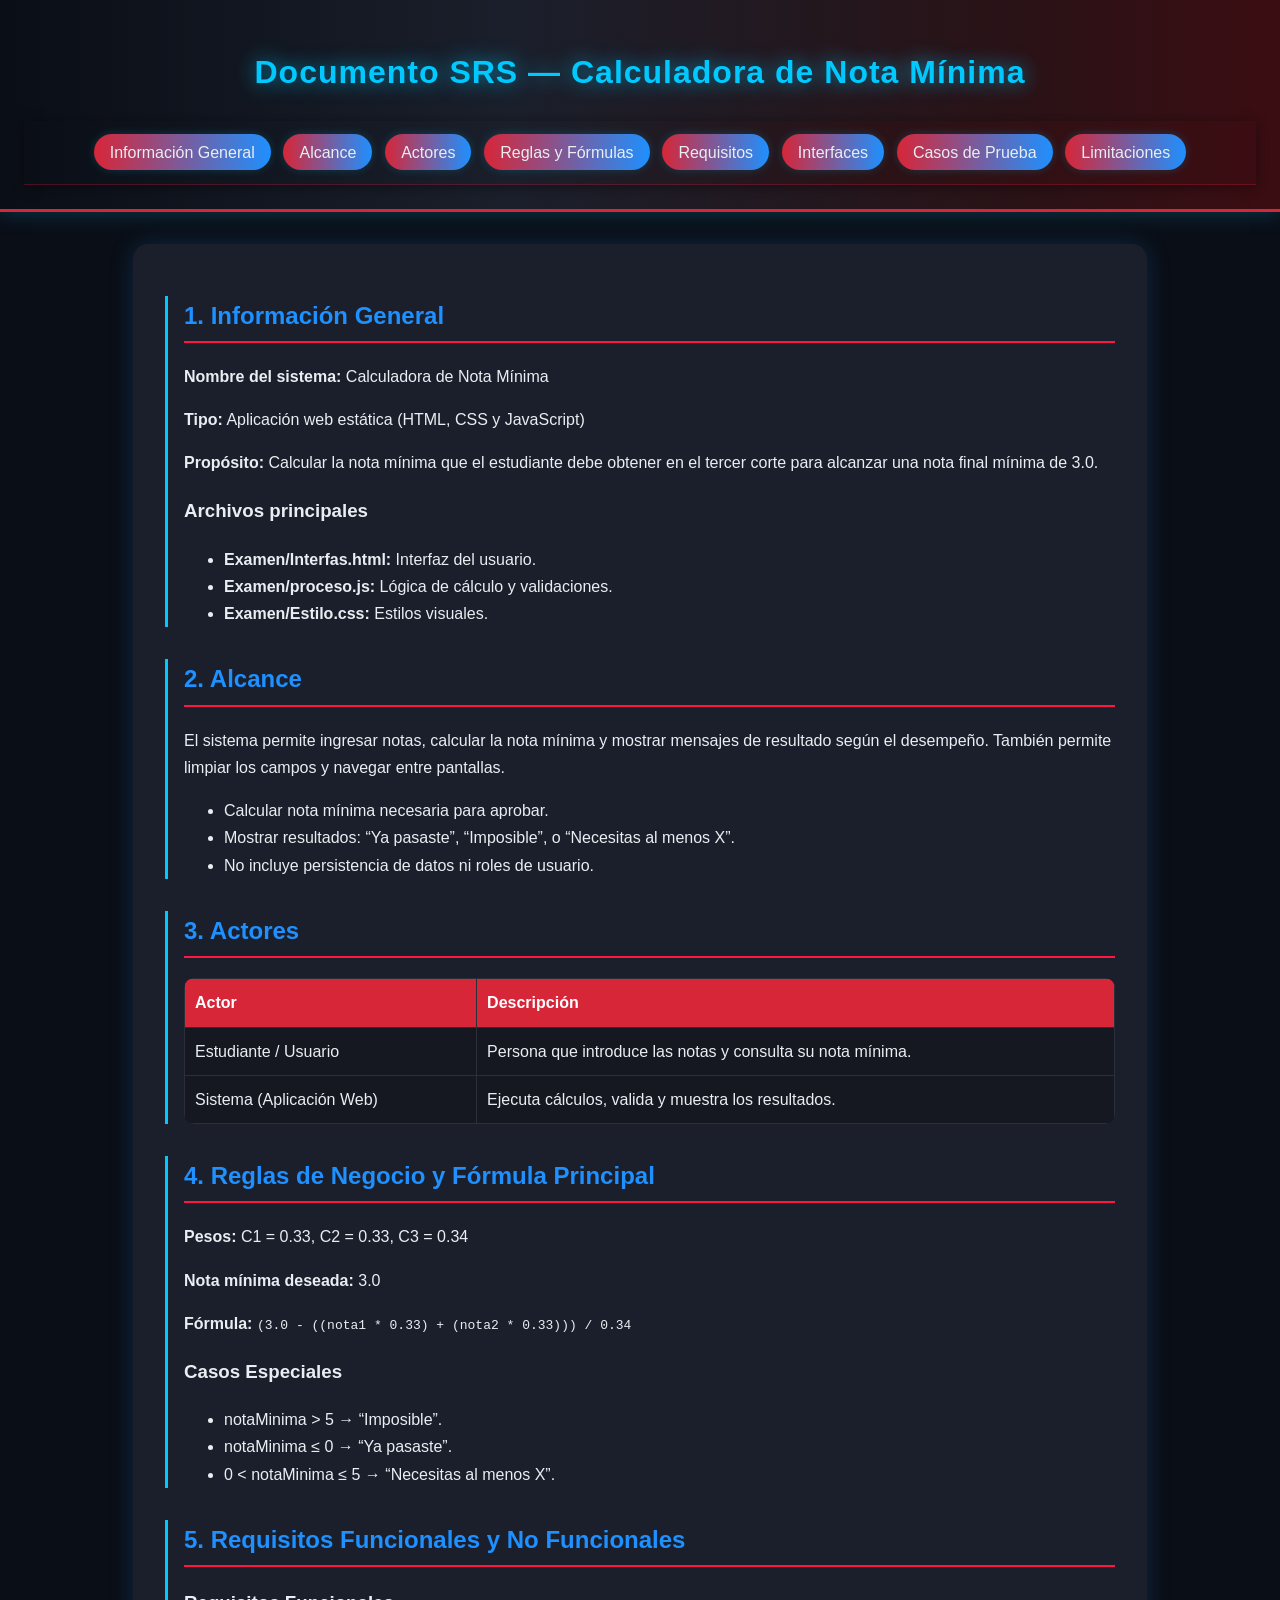
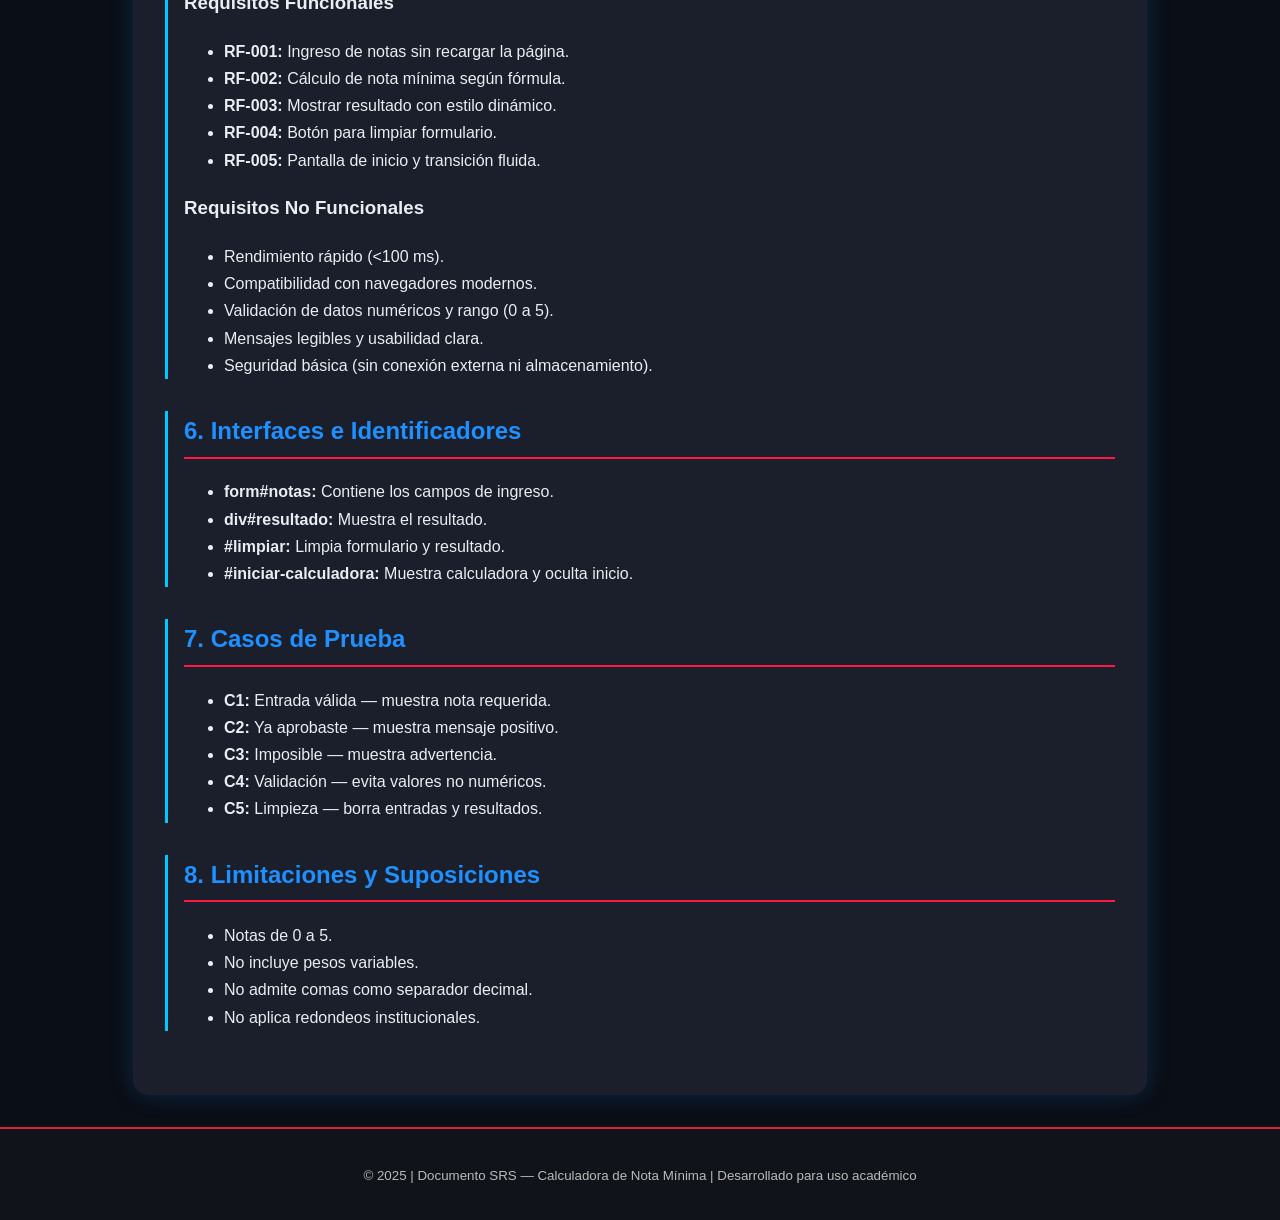
<file: index.html>
<!DOCTYPE html>
<html lang="es">
<head>
    <meta charset="UTF-8">
    <meta name="viewport" content="width=device-width, initial-scale=1.0">
    <title>SRS — Calculadora de Nota Mínima</title>
    <link rel="stylesheet" href="CSS/estilo.css"> <!-- Hoja de estilos -->
</head>
<body>
    <header>
        <h1>Documento SRS — Calculadora de Nota Mínima</h1>
      
      <!-- Menu de navegacion -->
        <nav>
            <ul class="nav-menu" id="nav-menu">
                <li><a href="#informacion">Información General</a></li>
                <li><a href="#alcance">Alcance</a></li>
                <li><a href="#actores">Actores</a></li>
                <li><a href="#reglas">Reglas y Fórmulas</a></li>
                <li><a href="#requisitos">Requisitos</a></li>
                <li><a href="#interfaces">Interfaces</a></li>
                <li><a href="#casos">Casos de Prueba</a></li>
                <li><a href="#limitaciones">Limitaciones</a></li>
            </ul>
        </nav>
    </header>

    <main>
      <!-- Informacion general -->
        <section id="informacion">
            <h2>1. Información General</h2>
            <p><strong>Nombre del sistema:</strong> Calculadora de Nota Mínima</p>
            <p><strong>Tipo:</strong> Aplicación web estática (HTML, CSS y JavaScript)</p>
            <p><strong>Propósito:</strong> Calcular la nota mínima que el estudiante debe obtener en el tercer corte para alcanzar una nota final mínima de 3.0.</p>

            <h3>Archivos principales</h3>
            <ul>
                <li><strong>Examen/Interfas.html:</strong> Interfaz del usuario.</li>
                <li><strong>Examen/proceso.js:</strong> Lógica de cálculo y validaciones.</li>
                <li><strong>Examen/Estilo.css:</strong> Estilos visuales.</li>
            </ul>
        </section>
     <!-- Alcance -->
        <section id="alcance">
            <h2>2. Alcance</h2>
            <p>El sistema permite ingresar notas, calcular la nota mínima y mostrar mensajes de resultado según el desempeño. También permite limpiar los campos y navegar entre pantallas.</p>
            <ul>
                <li>Calcular nota mínima necesaria para aprobar.</li>
                <li>Mostrar resultados: “Ya pasaste”, “Imposible”, o “Necesitas al menos X”.</li>
                <li>No incluye persistencia de datos ni roles de usuario.</li>
            </ul>
        </section>
      
      <!-- Actores (tabla) -->
        <section id="actores">
            <h2>3. Actores</h2>
            <table>
                <tr><th>Actor</th><th>Descripción</th></tr>
                <tr><td>Estudiante / Usuario</td><td>Persona que introduce las notas y consulta su nota mínima.</td></tr>
                <tr><td>Sistema (Aplicación Web)</td><td>Ejecuta cálculos, valida y muestra los resultados.</td></tr>
            </table>
        </section>
      
      <!-- Reglas de negocio y formula principal -->
        <section id="reglas">
            <h2>4. Reglas de Negocio y Fórmula Principal</h2>
            <p><strong>Pesos:</strong> C1 = 0.33, C2 = 0.33, C3 = 0.34</p>
            <p><strong>Nota mínima deseada:</strong> 3.0</p>
            <p><strong>Fórmula:</strong> 
            <code>(3.0 - ((nota1 * 0.33) + (nota2 * 0.33))) / 0.34</code></p>

            <h3>Casos Especiales</h3>
            <ul>
                <li>notaMinima > 5 → “Imposible”.</li>
                <li>notaMinima ≤ 0 → “Ya pasaste”.</li>
                <li>0 < notaMinima ≤ 5 → “Necesitas al menos X”.</li>
            </ul>
        </section>
          
          <!-- Requisitos funcionales -->
        <section id="requisitos">
            <h2>5. Requisitos Funcionales y No Funcionales</h2>
            <h3>Requisitos Funcionales</h3>
            <ul>
                <li><strong>RF-001:</strong> Ingreso de notas sin recargar la página.</li>
                <li><strong>RF-002:</strong> Cálculo de nota mínima según fórmula.</li>
                <li><strong>RF-003:</strong> Mostrar resultado con estilo dinámico.</li>
                <li><strong>RF-004:</strong> Botón para limpiar formulario.</li>
                <li><strong>RF-005:</strong> Pantalla de inicio y transición fluida.</li>
            </ul>
          
          <!-- Requisitos no funcionales -->
            <h3>Requisitos No Funcionales</h3>
            <ul>
                <li>Rendimiento rápido (&lt;100 ms).</li>
                <li>Compatibilidad con navegadores modernos.</li>
                <li>Validación de datos numéricos y rango (0 a 5).</li>
                <li>Mensajes legibles y usabilidad clara.</li>
                <li>Seguridad básica (sin conexión externa ni almacenamiento).</li>
            </ul>
        </section>
          
          <!-- Interfaces e identificadores -->
        <section id="interfaces">
            <h2>6. Interfaces e Identificadores</h2>
            <ul>
                <li><strong>form#notas:</strong> Contiene los campos de ingreso.</li>
                <li><strong>div#resultado:</strong> Muestra el resultado.</li>
                <li><strong>#limpiar:</strong> Limpia formulario y resultado.</li>
                <li><strong>#iniciar-calculadora:</strong> Muestra calculadora y oculta inicio.</li>
            </ul>
        </section>
          
          <!-- Casos de prueba -->
        <section id="casos">
            <h2>7. Casos de Prueba</h2>
            <ul>
                <li><strong>C1:</strong> Entrada válida — muestra nota requerida.</li>
                <li><strong>C2:</strong> Ya aprobaste — muestra mensaje positivo.</li>
                <li><strong>C3:</strong> Imposible — muestra advertencia.</li>
                <li><strong>C4:</strong> Validación — evita valores no numéricos.</li>
                <li><strong>C5:</strong> Limpieza — borra entradas y resultados.</li>
            </ul>
        </section>
          
          <!-- Limitaciones y suposiciones -->
        <section id="limitaciones">
            <h2>8. Limitaciones y Suposiciones</h2>
            <ul>
                <li>Notas de 0 a 5.</li>
                <li>No incluye pesos variables.</li>
                <li>No admite comas como separador decimal.</li>
                <li>No aplica redondeos institucionales.</li>
            </ul>
        </section>
    </main>

    <!-- Botón hamburguesa (menu desplegable) -->
    <button class="hamburger" id="hamburger" aria-label="Abrir menú">
        <span></span>
        <span></span>
        <span></span>
    </button>

    <!-- Fondo oscuro al abrir el menú (para moviles) -->
    <div id="overlay" class="overlay"></div>

    <footer>
        <p><small>© 2025 | Documento SRS — Calculadora de Nota Mínima | Desarrollado para uso académico</small></p>
    </footer>

    <script src="JS/script.js"></script> <!-- Archivo javaScript -->
</body>
</html>
</file>
<file: CSS/estilo.css>
/* ===================== VARIABLES GLOBALES ===================== */
/* :root representa el elemento raíz (html), donde definimos variables reutilizables */
:root {
    --color-fondo: #0a0e16;        /* Color de fondo general de la página */
    --color-principal: #d72638;    /* Color principal para botones, bordes y acentos */
    --color-secundario: #1a1f2b;   /* Fondo de secciones internas o tarjetas */
    --color-texto: #e9eef2;        /* Color del texto principal */
    --color-azul: #1e90ff;         /* Color azul para títulos y acentos */
    --color-acento: #ff1744;       /* Color de acento para bordes o subrayados */
    --color-brillo: #00c9ff;       /* Color brillante para sombras o efectos */
}

/* ===================== CONFIGURACIÓN GLOBAL ===================== */
/* Scroll suave y tipografía base */
html {
    scroll-behavior: smooth;       /* Suaviza el desplazamiento cuando se usan enlaces internos */
}

body {
    margin: 0;                             /* Quita márgenes por defecto del navegador */
    font-family: 'Poppins', sans-serif;    /* Define la tipografía de toda la página */
    background-color: var(--color-fondo);  /* Fondo principal usando variable */
    color: var(--color-texto);             /* Color de texto principal usando variable */
    line-height: 1.7;                      /* Altura de línea para mejorar legibilidad */
}

/* ===================== ENCABEZADO ===================== */
header {
  /* Degradado de fondo del header */
    background: linear-gradient( 
        90deg,
        #0a0e16 0%,     
        #1a1f2b 40%,    
        #2a1216 80%,    
        #3b0d12 100%    
    );                              
    color: var(--color-texto);                         /* Color de texto del header */
    text-align: center;                                /* Centra los elementos dentro del header */
    padding: 1.5rem;                                   /* Espaciado interno */
    border-bottom: 3px solid var(--color-principal);   /* Línea inferior decorativa */
    box-shadow: 0 0 20px rgba(0, 201, 255, 0.25);      /* Sombra para dar profundidad */
    transition: background 0.8s ease-in-out;           /* Transición suave si cambia el fondo */
}

/* Estilo de títulos principales en el header */
h1 {
    color: var(--color-brillo);                      /* Color brillante */
    text-shadow: 0 0 20px rgba(0, 201, 255, 0.7);    /* Sombra luminosa */
    letter-spacing: 1px;                             /* Espaciado entre letras */
}

/* ===================== BARRA DE NAVEGACIÓN ===================== */
nav {
  /* Degradado del nav */
    background: linear-gradient(
        90deg,
        #0a0e16 0%,       
        #1a1f2b 40%,      
        #2a1216 70%,      
        #3b0d12 100%      
    );                                      
    padding: 0.7rem 0;                                 /* Espaciado interno vertical */
    border-bottom: 1px solid rgba(255, 23, 68, 0.25);  /* Línea inferior tenue */
    box-shadow: 0 2px 12px rgba(0, 0, 0, 0.4);         /* Sombra para profundidad */
    transition: background 0.8s ease-in-out;           /* Suaviza cambios de fondo */
}

/* Lista de enlaces dentro del nav */
.nav-menu {
    display: flex;                         /* Flexbox para alinear horizontalmente */
    flex-wrap: wrap;                       /* Permite que los items se ajusten si no caben en línea */
    justify-content: center;               /* Centra horizontalmente */
    list-style: none;                      /* Quita los puntos de lista por defecto */
    padding: 0;
    margin: 0;
}

.nav-menu li {
    margin: 0.4rem;                       /* Separación entre items de la lista */
}

/* Estilo de los enlaces */
.nav-menu a {
    color: var(--color-texto);                                                       /* Color del texto de los enlaces */
    text-decoration: none;                                                           /* Quita subrayado */
    background: linear-gradient(90deg, var(--color-principal), var(--color-azul));   /* Degradado de botón */
    padding: 0.6rem 1rem;                                                            /* Espaciado interno */
    border-radius: 25px;                                                             /* Bordes redondeados */
    transition: all 0.4s ease;                                                       /* Animación suave al hover */
    box-shadow: 0 0 10px rgba(0, 201, 255, 0.2);                                     /* Sombra ligera */
}

.nav-menu a:hover {
    transform: scale(1.1);                          /* Agranda un poco al pasar mouse */
    box-shadow: 0 0 15px rgba(255, 23, 68, 0.6);    /* Sombra más intensa */
}

/* ===================== CONTENIDO PRINCIPAL ===================== */
main {
    max-width: 950px;                               /* Ancho máximo del contenido */
    margin: 2rem auto;                              /* Centrado horizontal y margen vertical */
    background-color: var(--color-secundario);      /* Fondo de sección principal */
    padding: 2rem;                                  /* Espaciado interno */
    border-radius: 15px;                            /* Bordes redondeados */
    box-shadow: 0 0 25px rgba(30, 144, 255, 0.2);   /* Sombra para dar profundidad */
}

section {
    margin-bottom: 2rem;                            /* Separación entre secciones */
    border-left: 3px solid var(--color-brillo);     /* Línea vertical decorativa */
    padding-left: 1rem;                             /* Espaciado desde la línea */
}

h2 {
    color: var(--color-azul);                       /* Color de títulos secundarios */
    border-bottom: 2px solid var(--color-acento);   /* Línea inferior como acento */
    padding-bottom: 0.3rem;                         /* Espaciado debajo del título */
}

table {
    width: 100%;                                    /* Ocupa todo el ancho disponible */
    border-collapse: collapse;                      /* Une los bordes de celdas */
    background-color: #151820;                      /* Fondo de la tabla */
    border-radius: 10px;                            /* Bordes redondeados */
    overflow: hidden;                               /* Evita que contenido sobresalga */
}

th, td {
    border: 1px solid #2b2f3a;                      /* Bordes de celdas */
    padding: 10px;                                  /* Espaciado interno */
    text-align: left;                               /* Alineación del texto */
}

th {
    background-color: var(--color-principal);       /* Fondo del encabezado */
    color: white;                                   /* Color del texto del encabezado */
}

/* ===================== PIE DE PAGINA ===================== */
footer {
    text-align: center;                             /* Centra el contenido del pie de pagina */
    padding: 1rem;                                  /* Espaciado interno */
    background-color: #10131a;                      /* Fondo oscuro */
    color: #bbb;                                    /* Color de texto gris claro */
    border-top: 2px solid var(--color-principal);   /* Línea superior decorativa */
}

/* ===================== SELECCIÓN DE TEXTO ===================== */
::selection {
    background-color: var(--color-azul);            /* Color de fondo al seleccionar texto */
    color: white;                                   /* Color del texto al seleccionarlo */
}

/* ===================== BOTÓN HAMBURGUESA ===================== */
.hamburger {
    display: none;                                          /* Oculto por defecto */
    flex-direction: column;                                 /* Columnas verticales */
    justify-content: space-between;                         /* Espaciado entre barras */
    width: 28px;                                            /* Ancho del boton */
    height: 28px;                                           /* Alto del boton */
    background: rgba(15, 20, 30, 0.6);                      /* Fondo semi-transparente */
    border: 1px solid var(--color-brillo);                  /* Borde brillante */
    border-radius: 8px;                                     /* Bordes redondeados */
    cursor: pointer;                                        /* Cursor tipo mano */
    position: fixed;                                        /* fija el boton en la pantalla, nonse mueve al hacer scroll */
    right: 5px;                                             /* lo posiciona a 5px del borde derecho de la pantalla */
    bottom: 30px;                                           /* Posición en pantalla a 30px del borde inferior */
    z-index: 2002;                                          /* Sobre otros elementos */
    padding: 8px;                                           /* Espacio interno */
    backdrop-filter: blur(4px);                             /* Difumina fondo detrás del botón */
    transition: background 0.3s ease, transform 0.2s ease;  /* Animaciones suaves */
}

.hamburger:hover {
    background: rgba(15, 20, 30, 0.9);              /* Fondo más oscuro al pasar mouse */
    transform: scale(1.1);                          /* Aumenta el tamaño ligeramente */
}

.hamburger span {
    display: block;                                /* Se comporta como bloque para poder definir tamaño */
    height: 3px;                                   /* Alto */
    width: 100%;                                   /* Ancho */
    background: var(--color-brillo);               /* Color de las barras */
    border-radius: 3px;                            /* Bordes redondeados */
    transition: all 0.3s ease;                     /* Animacion suave */
}

/* Animación al activar el botón (convertir en X) */
.hamburger.active span:nth-child(1) {
    transform: rotate(45deg) translate(5px, 5px);
}
.hamburger.active span:nth-child(2) {
    opacity: 0;                                     /* Oculta la barra central */
}
.hamburger.active span:nth-child(3) {
    transform: rotate(-45deg) translate(5px, -5px);
}

/* ===================== MENÚ DESPLEGABLE EN MÓVILES ===================== */
.nav-menu.active {
    display: flex;                                  /* Se muestra como flexbox al activar */
    flex-direction: column;                         /* Items en columna */
    align-items: center;                            /* Centrado horizontal */
    position: fixed;                                /* Fija el menu en la pantalla */
    bottom: 70px;                                   /* Lo posiciona a 70 px del borde inferior */
    right: 20px;                                    /* Lo posiciona a 20 px del borde derecho */
    background: rgba(15, 20, 30, 0.96);             /* Fondo semi-transparente */
    border: 1px solid var(--color-principal);       /* Borde decorativo */
    border-radius: 12px;                            /* Bordes redondeados */
    box-shadow: 0 0 25px rgba(0, 201, 255, 0.35);   /* Sombra para destacar */
    padding: 1rem;                                  /* Espaciado interno */
    width: 230px;                                   /* Ancho del menu */
    z-index: 2001;                                  /* Se situa encima de la mayoria de elementos, debajo del boton hamburguesa */
    animation: aparecer 0.3s ease forwards;         /* Animación de entrada */
}

@keyframes aparecer {
    from { opacity: 0; transform: translateY(15px); } /* Empieza invisible y abajo */
    to { opacity: 1; transform: translateY(0); }      /* Termina visible en posición */
}

.nav-menu.active li {
    margin: 0.6rem 0;                               /* Separación entre opciones */
}

/* ===================== OVERLAY AL ABRIR MENÚ ===================== */
body.menu-abierto::after {
    content: "";                                    /* Elemento visual vacio para usar como overlay */
    position: fixed;                                /* Fija el overlay sobre toda la pantalla */
    inset: 0;                                       /* Ocupa toda la pantalla */
    background: rgba(0, 0, 0, 0.55);                /* Fondo semi-transparente oscuro para atenuar la pagina detras del menu */
    backdrop-filter: blur(2px);                     /* Difumina ligerqmente contenido detrás */
    z-index: 1000;                                  /* Se coloca debajo del menú pero encima del contenido de la pagina */
    transition: opacity 0.3s ease;                  /* Animación suave de aparicion/desaparicion */
}

/* ===================== RESPONSIVE ===================== */
@media (max-width: 768px) {             /* Reglas que se aplican cuando el ancho de la pantalla es menor o igual a 768px */
  /* Boton hamburguesa */
    .hamburger {
        display: flex;                  /* Muestra el botón en móviles (antes estaba oculto con display: none) */
    }

    .nav-menu {
        display: none;                  /* Oculta menú horizontal en móviles (se utilizara el menu desplegable) */
    }

    nav {
        border-bottom: none;      /* Quita la línea inferior decorativa en moviles */
        box-shadow: none;         /* Quita la sombra para simplificar la apariencia en moviles */
        background: transparent;  /* Hace el fondo transparente para no tapar contenido cuando el menu desplegable aparece */
    }
}
</file>
